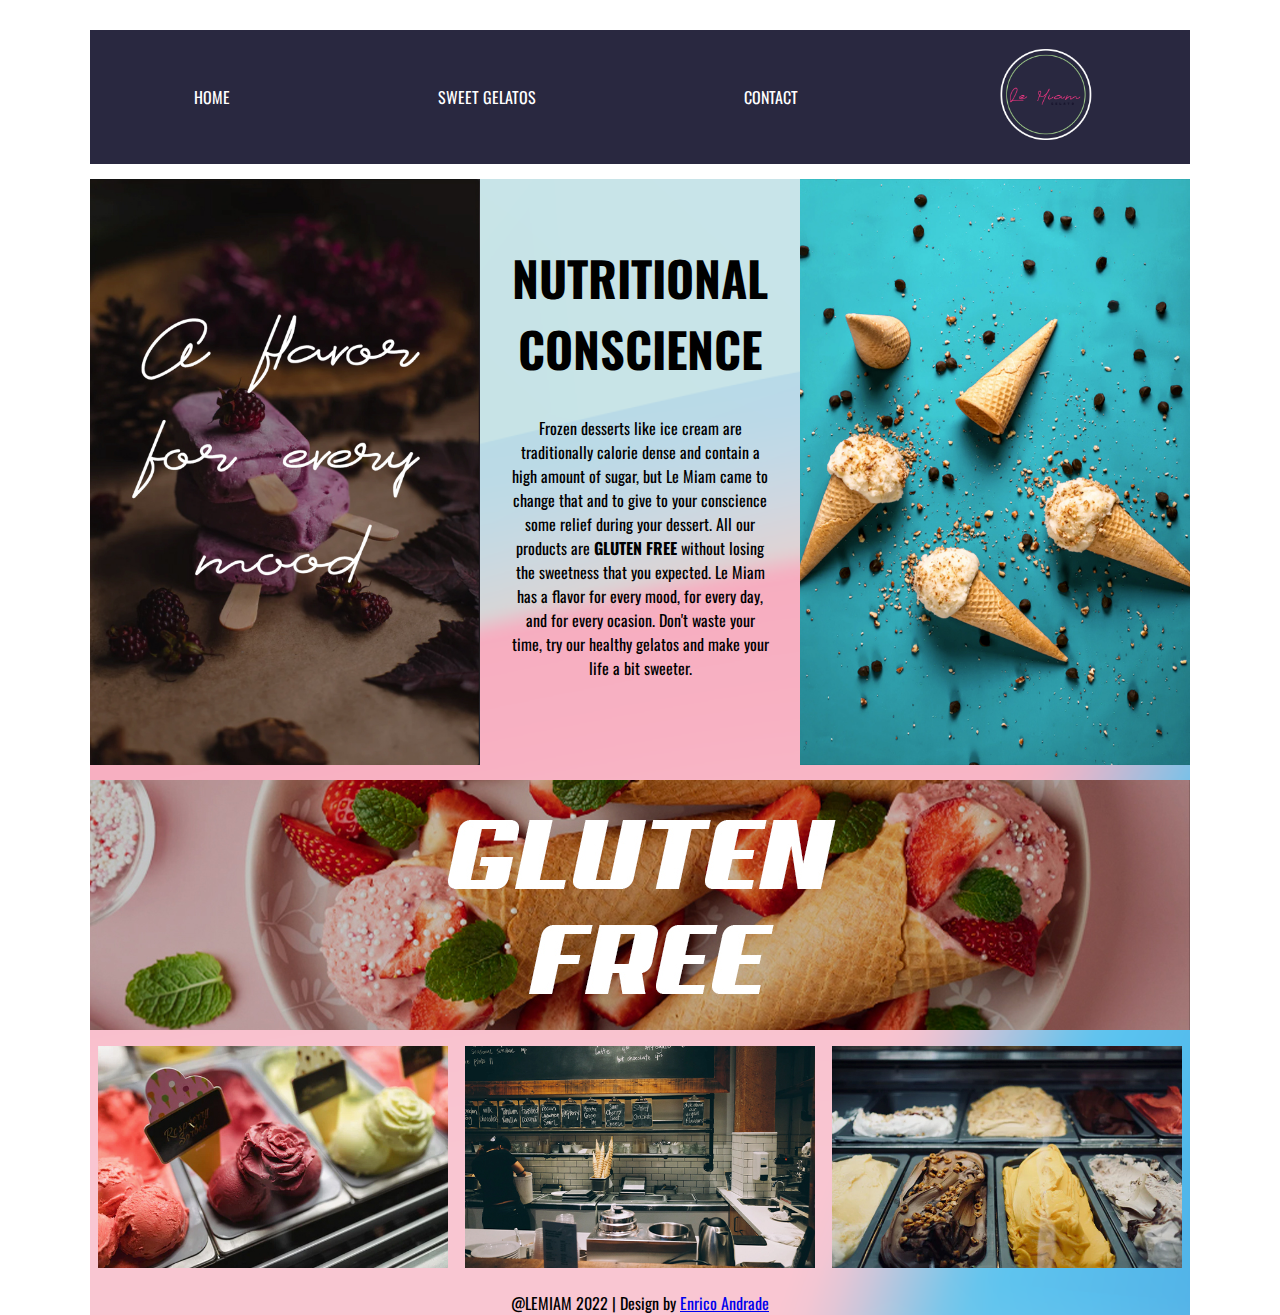
<file: index.html>
<!DOCTYPE html>
<html lang="en">
<head>
    <meta charset="UTF-8">
    <meta http-equiv="X-UA-Compatible" content="IE=edge">
    <meta name="viewport" content="width=device-width, initial-scale=1.0">
    <link rel="preconnect" href="https://fonts.googleapis.com"> 
    <link rel="preconnect" href="https://fonts.gstatic.com" crossorigin> 
    <link href="https://fonts.googleapis.com/css2?family=Oswald:wght@300;700&display=swap" rel="stylesheet">
    <link href="css/main.css" rel="stylesheet">
    <title>Enrico Andrade - Mid-term</title>
</head>
<body>
    <!-- Container to add a background image -->
    <div class="container">
        <header>
            <nav>
                <ul>
                    <li><a href="index.html">HOME</a></li>
                    <li><a href="sweet.html">SWEET GELATOS</a></li>
                    <li><a href="contact.html">CONTACT</a></li>
                    <!-- Image with a class of rotate to add animation on CSS -->
                    <li><img src="images/logo.png" class="rotate" alt="logo"></li>
                </ul>
            </nav>
        </header>
        <main>
            <!-- DIV to use GRID to align content on desktop and mobile version -->
            <div class="welcome">
                <div class="box">
                    <img src="images/pic1.jpg" alt="a flavor">
                </div>
                <div class="box">
                    <h1>NUTRITIONAL CONSCIENCE</h1>
                    <p>Frozen desserts like ice cream are traditionally calorie dense and contain a high amount of sugar, but Le Miam came to change that and to give to your conscience some relief during your dessert. All our products are <strong>GLUTEN FREE</strong> without losing the sweetness that you expected. Le Miam has a flavor for every mood, for every day, and for every ocasion. Don't waste your time, try our healthy gelatos and make your life a bit sweeter. </p>
                </div>
                <div class="box">
                    <img src="images/pic2.jpg" alt="blue cone"> 
                </div> 
            </div>
        </main>
        <figure>
            <!-- Adds a photo with a smaller proportion to the mobile version -->
            <picture>
                <source srcset="
                images/pic3-390x200.jpg"
                media="(max-width:390px)">
                <!-- Adds a photo with a bigger proportion for the desktop version -->
                <source srcset="
                images/pic3-1100x250.jpg"
                media="(max-width:1100px)"> 
                <img src="images/pic3-1100x250.jpg"  alt="gluten">
            </picture>
        </figure>
        <div class="store">
            <div class="gallery">
                <picture>
                    <source srcset="
                    images/pic-4_397x252.jpg"
                    media="(max-width:390px)">
                    <source srcset="
                    images/pic-4.jpg"
                    media="(max-width:1100px)"> 
                    <img src="images/pic-4.jpg"  alt="frozen types">
                </picture>
            </div>
            <div class="gallery">
                <picture>
                    <source srcset="
                    images/pic-5_397x252.jpg"
                    media="(max-width:390px)">
                    <source srcset="
                    images/pic-5.jpg"
                    media="(max-width:1100px)"> 
                    <img src="images/pic-5.jpg"  alt="store">
                </picture>
            </div>
            <div class="gallery">
                <picture>
                    <source srcset="
                    images/pic-6_397x252.jpg"
                    media="(max-width:390px)">
                    <source srcset="
                    images/pic-6.jpg"
                    media="(max-width:1100px)"> 
                    <img src="images/pic-6.jpg"  alt="frozen yellow">
                </picture>
            </div>
        </div>
        <footer>
            @LEMIAM 2022 | Design by <a href="https://www.instagram.com/ricoguerrero_" target="blank">Enrico Andrade</a>
        </footer>
    </div>
</body>
</html>
</file>
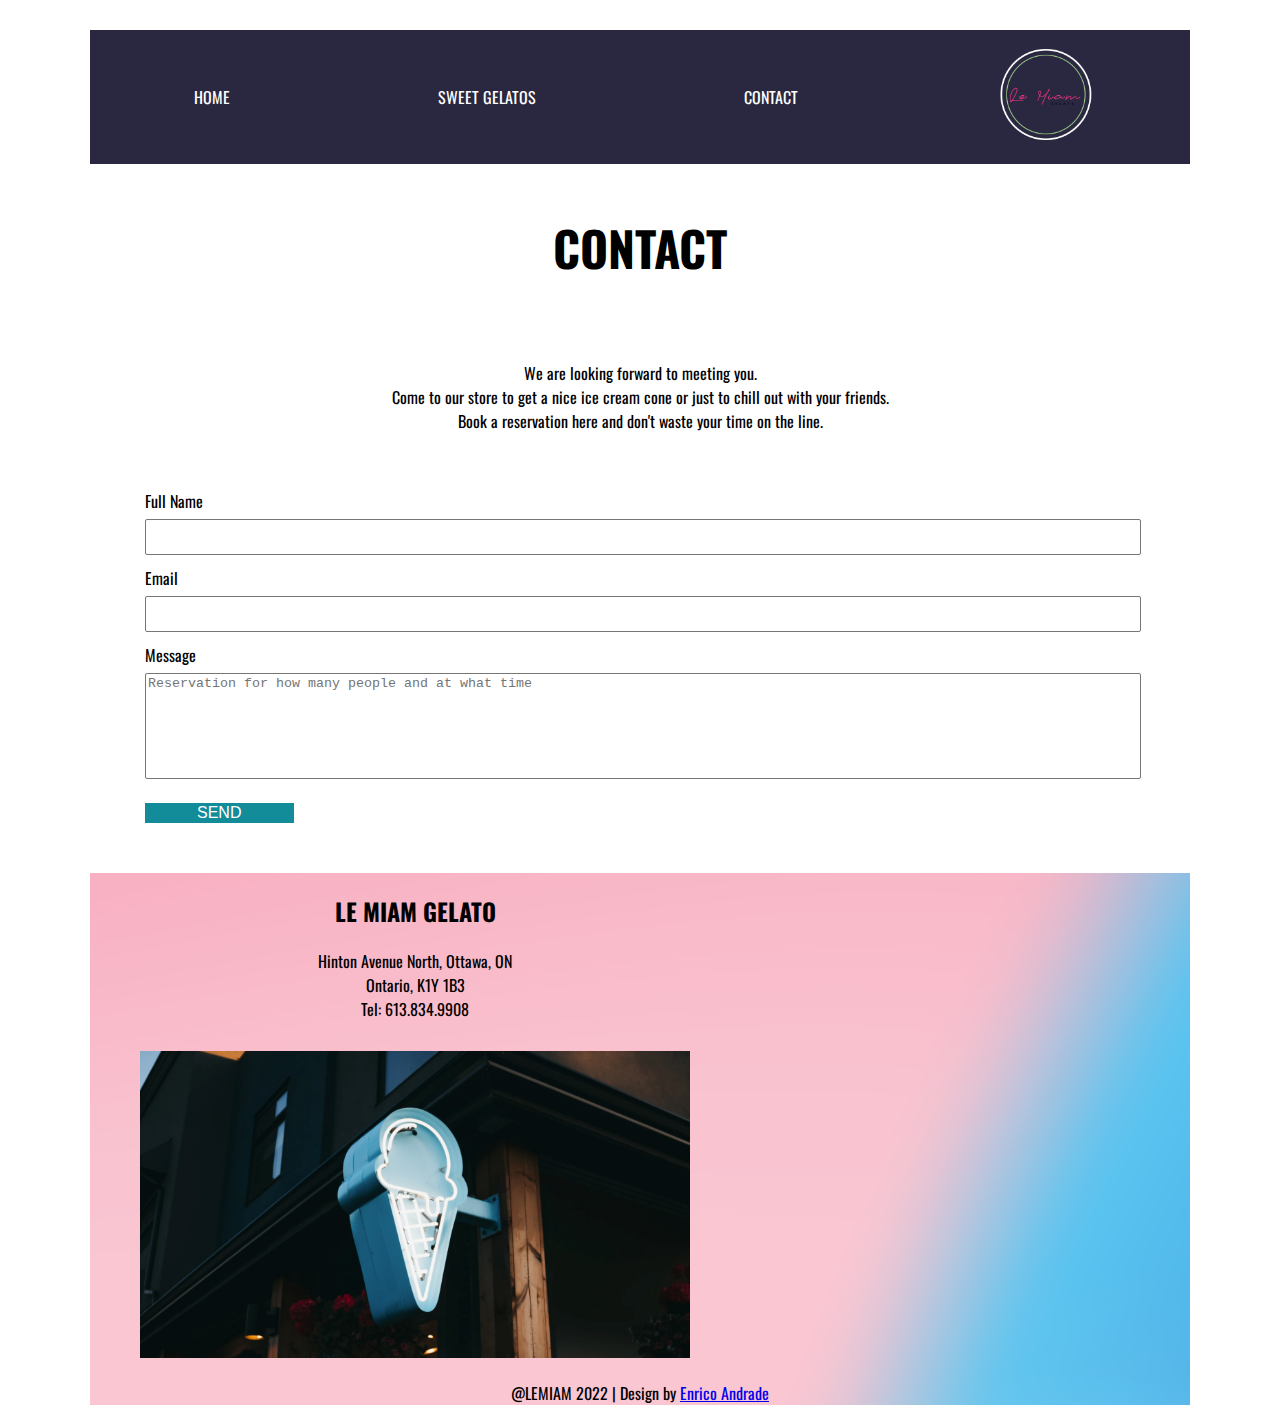
<file: contact.html>
<!DOCTYPE html>
<html lang="en">
<head>
    <meta charset="UTF-8">
    <meta http-equiv="X-UA-Compatible" content="IE=edge">
    <meta name="viewport" content="width=device-width, initial-scale=1.0">
    <link rel="preconnect" href="https://fonts.googleapis.com"> 
    <link rel="preconnect" href="https://fonts.gstatic.com" crossorigin> 
    <link href="https://fonts.googleapis.com/css2?family=Oswald:wght@300;700&display=swap" rel="stylesheet">
    <link href="css/main.css" rel="stylesheet">
    <title>Enrico Andrade - Mid-term - CONTACT</title>
</head>
<body>
    <!-- NAV BAR -->
    <div class="container">
        <header>
            <nav>
                <ul>
                    <li><a href="index.html">HOME</a></li>
                    <li><a href="sweet.html">SWEET GELATOS</a></li>
                    <li><a href="contact.html">CONTACT</a></li>
                    <li><img src="images/logo.png" class="rotate" alt="logo"></li>
                </ul>
            </nav>
        </header>
        <main>
            <div class="getintouch">
                <h1>CONTACT</h1>
                <p>We are looking forward to meeting you.<br> Come to our store to get a nice ice cream cone or just to chill out with your friends.<br>Book a reservation here and don't waste your time on the line.</p>
                <!-- Contact Form will be placed at the center -->
                <form action="contacts.html" method="post">
                    <label for="fullname">Full Name</label>
                    <textarea id="fullname"></textarea>
                    <label for="email">Email</label>
                    <textarea id="email"></textarea>
                    <label for="message">Message</label>
                    <textarea id="message" name="message" placeholder="Reservation for how many people and at what time"></textarea>
                    <input type="submit" value="SEND">
                </form>
            </div>
        </main>
        <div class="wrapper">
            <div class="contact">
                <h2>LE MIAM GELATO</h2>
                Hinton Avenue North, Ottawa, ON<br>
                Ontario, K1Y 1B3<br>
                Tel: 613.834.9908
                <picture>
                    <source srcset="
                    images/pic-7_709x396.jpg"
                    media="(max-width:390px)">
                    <source srcset="
                    images/pic-7.jpg"
                    media="(max-width:1100px)"> 
                    <img src="images/pic-7.jpg"  alt="blue ice cream">
                </picture>
            </div>
            <div class="contact">
                <!-- Google Maps -->
                <iframe src="https://www.google.com/maps/embed?pb=!1m18!1m12!1m3!1d2801.484847386304!2d-75.73284778409402!3d45.39956167910027!2m3!1f0!2f0!3f0!3m2!1i1024!2i768!4f13.1!3m3!1m2!1s0x4cce043d1f295ac9%3A0x7dc2acdd06a3d01d!2sHinton%20Ave%20N%2C%20Ottawa%2C%20ON!5e0!3m2!1spt-BR!2sca!4v1657639279421!5m2!1spt-BR!2sca" width="600" height="450" style="border:0;" allowfullscreen="" loading="lazy" referrerpolicy="no-referrer-when-downgrade"></iframe>
            </div>
        </div>
        <footer>
            @LEMIAM 2022 | Design by <a href="https://www.instagram.com/ricoguerrero_" target="blank">Enrico Andrade</a>
        </footer>
    </div>
</body>
</html>
</file>
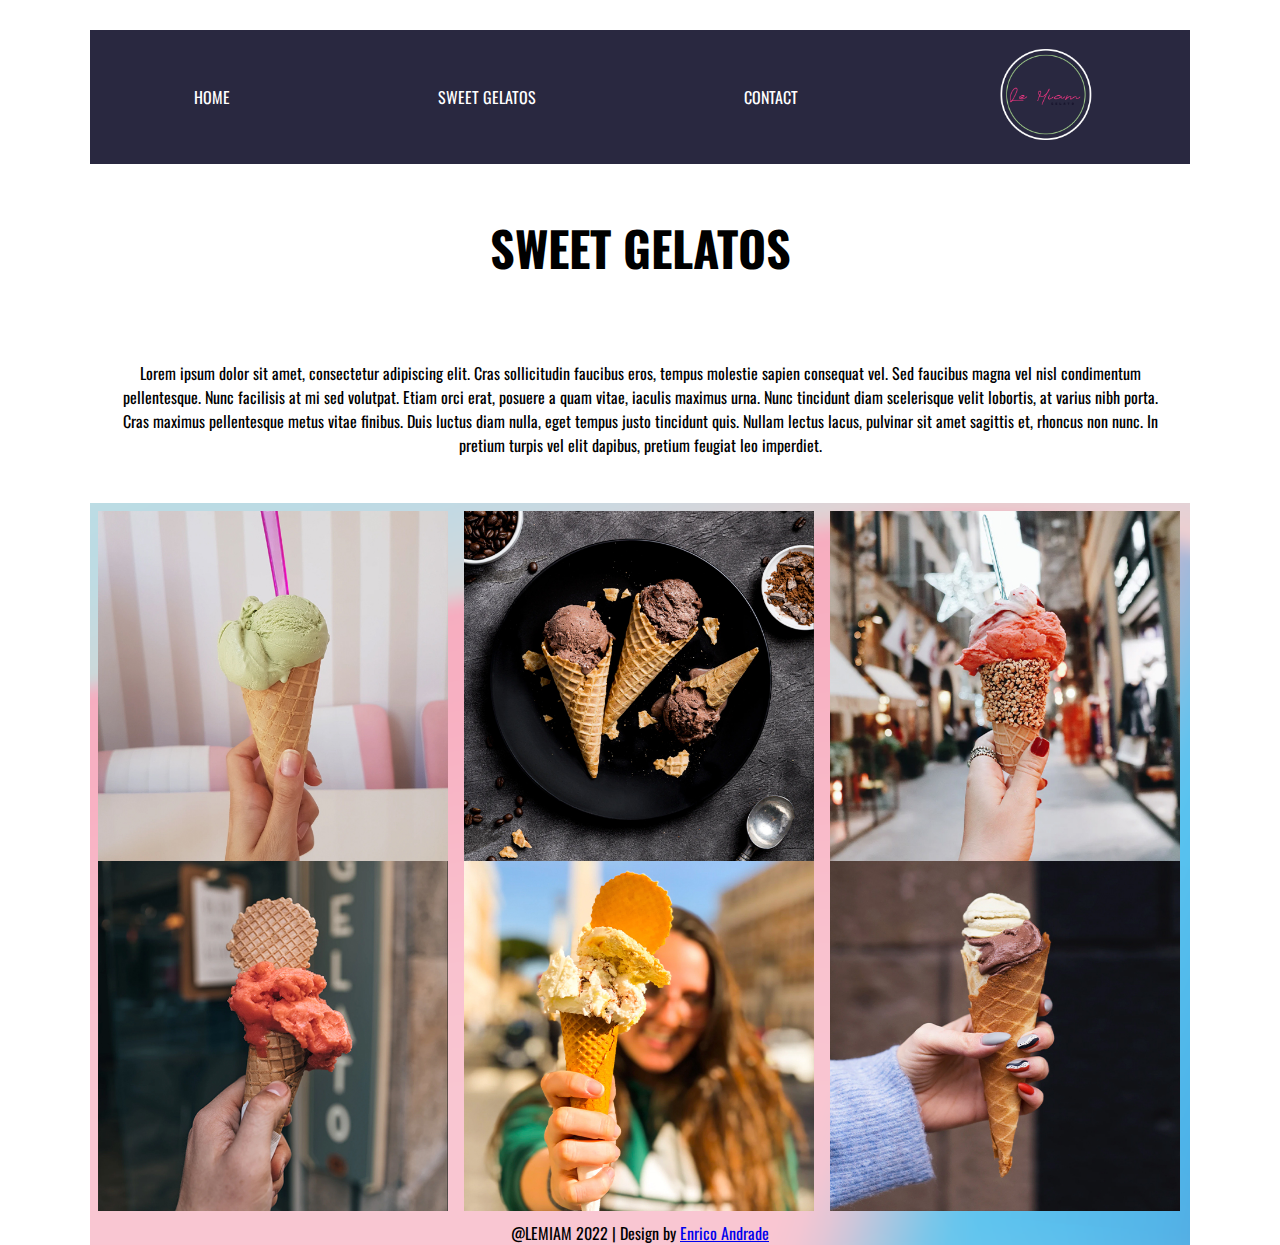
<file: sweet.html>
<!DOCTYPE html>
<html lang="en">
<head>
    <meta charset="UTF-8">
    <meta http-equiv="X-UA-Compatible" content="IE=edge">
    <meta name="viewport" content="width=device-width, initial-scale=1.0">
    <link rel="preconnect" href="https://fonts.googleapis.com"> 
    <link rel="preconnect" href="https://fonts.gstatic.com" crossorigin> 
    <link href="https://fonts.googleapis.com/css2?family=Oswald:wght@300;700&display=swap" rel="stylesheet">
    <link href="css/main.css" rel="stylesheet">
    <title>Enrico Andrade - Mid-term - SWEET GELATOS</title>
</head>
<body>
    <!-- NAV BAR -->
    <div class="container">
        <header>
            <nav>
                <ul>
                    <li><a href="index.html">HOME</a></li>
                    <li><a href="sweet.html">SWEET GELATOS</a></li>
                    <li><a href="contact.html">CONTACT</a></li>
                    <!-- Image with a class of rotate to add animation on CSS -->
                    <li><img src="images/logo.png" class="rotate" alt="logo"></li>
                </ul>
            </nav>
        </header>
        <main>
            <div class="getintouch">
                <h1>SWEET GELATOS</h1>
                <p>Lorem ipsum dolor sit amet, consectetur adipiscing elit. Cras sollicitudin faucibus eros, tempus molestie sapien consequat vel. Sed faucibus magna vel nisl condimentum pellentesque. Nunc facilisis at mi sed volutpat. Etiam orci erat, posuere a quam vitae, iaculis maximus urna. Nunc tincidunt diam scelerisque velit lobortis, at varius nibh porta. Cras maximus pellentesque metus vitae finibus. Duis luctus diam nulla, eget tempus justo tincidunt quis. Nullam lectus lacus, pulvinar sit amet sagittis et, rhoncus non nunc. In pretium turpis vel elit dapibus, pretium feugiat leo imperdiet.</p>
            </div>
            <div class="photos">
                <div class="photo">
                    <picture>
                        <source srcset="
                        images/pic-8_390x390.jpg"
                        media="(max-width:390px)">
                        <source srcset="
                        images/pic-8.jpg"
                        media="(max-width:1100px)"> 
                        <img src="images/pic-8.jpg"  alt="ice dream 1">
                    </picture>
                </div>
                <div class="photo">
                    <picture>
                        <source srcset="
                        images/pic-9_390x390.jpg"
                        media="(max-width:390px)">
                        <source srcset="
                        images/pic-9.jpg"
                        media="(max-width:1100px)"> 
                        <img src="images/pic-9.jpg"  alt="ice dream 2">
                    </picture>
                </div>
                <div class="photo">
                    <picture>
                        <source srcset="
                        images/pic-10_390x390.jpg"
                        media="(max-width:390px)">
                        <source srcset="
                        images/pic-10.jpg"
                        media="(max-width:1100px)"> 
                        <img src="images/pic-10.jpg"  alt="ice dream 3">
                    </picture>
                </div>
                <div class="photo">
                    <picture>
                        <source srcset="
                        images/pic-11_390x390.jpg"
                        media="(max-width:390px)">
                        <source srcset="
                        images/pic-11.jpg"
                        media="(max-width:1100px)"> 
                        <img src="images/pic-11.jpg"  alt="ice dream 4">
                    </picture>
                </div>
                <div class="photo">
                    <picture>
                        <source srcset="
                        images/pic-12_390x390.jpg"
                        media="(max-width:390px)">
                        <source srcset="
                        images/pic-12.jpg"
                        media="(max-width:1100px)"> 
                        <img src="images/pic-12.jpg"  alt="ice dream 5">
                    </picture>
                </div>
                <div class="photo">
                    <picture>
                        <source srcset="
                        images/pic-13_390x390.jpg"
                        media="(max-width:390px)">
                        <source srcset="
                        images/pic-13.jpg"
                        media="(max-width:1100px)"> 
                        <img src="images/pic-13.jpg"  alt="ice dream 6">
                    </picture>
                </div>
            </div>
        </main>
        <footer>
            @LEMIAM 2022 | Design by <a href="https://www.instagram.com/ricoguerrero_" target="blank">Enrico Andrade</a>
        </footer>
    </div>
</body>
</html>
</file>
<file: css/main.css>
body{
    font-family: 'Oswald', sans-serif;
    margin: 0;
}

h1{
    font-size: 3rem;
}
h2{
    font-size: 1.5rem;
}

.container{
    width: 390px;
    margin: auto;
    background-image: url("../images/Bg.png");
    background-color: #bae5ff;
    background-position: bottom;
    background-size: cover;
}
nav ul{
    background-color: #292840;
    color: white;
    display: flex;
    flex-direction: column;
    align-items: center;
    justify-content: center;
    list-style-type: none;
    padding: 0;
    margin: 0;
}

nav li{
    padding: 15px;
}

/* Change the logo order for mobile version */
li:nth-child(4){
    background-color: white;
    width: 100%;
    text-align: center;
    order: -1;
    padding: 0;
}

nav a,
nav a:link,
nav a:visited{
    display: inline-block;
    text-decoration: none;
    color: white;
}

/* adds animation on nav buttons */
nav a:hover,
nav a:focus{
    text-decoration: underline;
    transition: transform .5s;
    transform: scale(1.4);
}

/* adds animation to the logo */
.rotate {
    animation: rotation 3s ease-in-out;
  }
  
form{
    text-align: left;
    width: 90%;
    padding: 10px;
}

  @keyframes rotation {
    from {
      transform: rotate(0deg);
    }
    to {
      transform: rotate(359deg);
    }
  }

li img{
    width: 100px;
}

.welcome, .store, .getintouch, .wrapper, .photos{
    width: 390px;
    display: grid;
    text-align: center;
}

.getintouch{
    background-color: white;
}

.getintouch p{
    padding: 30px;
}

.contact img{
    padding-top: 30px;
}

.box img, .gallery img{
    width: 390px;
    margin: auto;
}

figure{
    margin: 0;
    margin-top: 10px;
    margin-bottom: 6px;
}

picture img, .contact img, iframe{
    width: 390px;
}

.gallery{
    margin-top: 5px;
}

.wrapper img, .photos img{
    width: 390px;
}

textarea {
    width: 100%;
    border-radius: 2px;
    margin: 6px 0;
    resize: none;
}

#message {
    height: 100px;
    margin-bottom: 15px;
}

input[type=submit] {
    background-color: #138c9a;
    color: #ffffff;
    text-decoration: none;
    font-size: 16px;
    border: none;
    width: 15%;
    margin-bottom: 10px;
}

footer{
    margin-top: 18px;
    text-align: center;
}

/* DESKTOP VERSION */
@media screen and (min-width: 1100px){
    .container, .welcome, .store, .wrapper, .getintouch{
        width: 1100px;
    }

    nav{
        padding-top: 30px;
        padding-bottom: 15px;
        background-color: white;
    }
    /* Aligns the nav buttons */
    nav ul{
        flex-direction: row;
        justify-content:space-around;
    }

    li:nth-child(4){
        order: 1;
        width: 10%;
        background-color: #292840;
    }

    .welcome, .store, .wrapper{
        grid-auto-flow: column;
    }

    .box:nth-child(2){
        padding: 30px;
    }

    picture img{
        width: 1100px;
    }

    .gallery img{
        width: 350px;
    }

    .contact img{
        width: 550px;
    }
    /* adds style to google maps */
    iframe{
        width: 450px;
        height: 485px;
    }

    .photo img{
        width: 350px;
    }

    /* GRID to simulate a instagram feed */
    .photos{
        grid-template-rows: 350px 350px;
        grid-template-columns: 1fr 1fr 1fr;
    }

    .photo{
        padding: 8px;
    }

    form{
        margin: auto;
        margin-bottom: 30px;
    }

}
</file>
